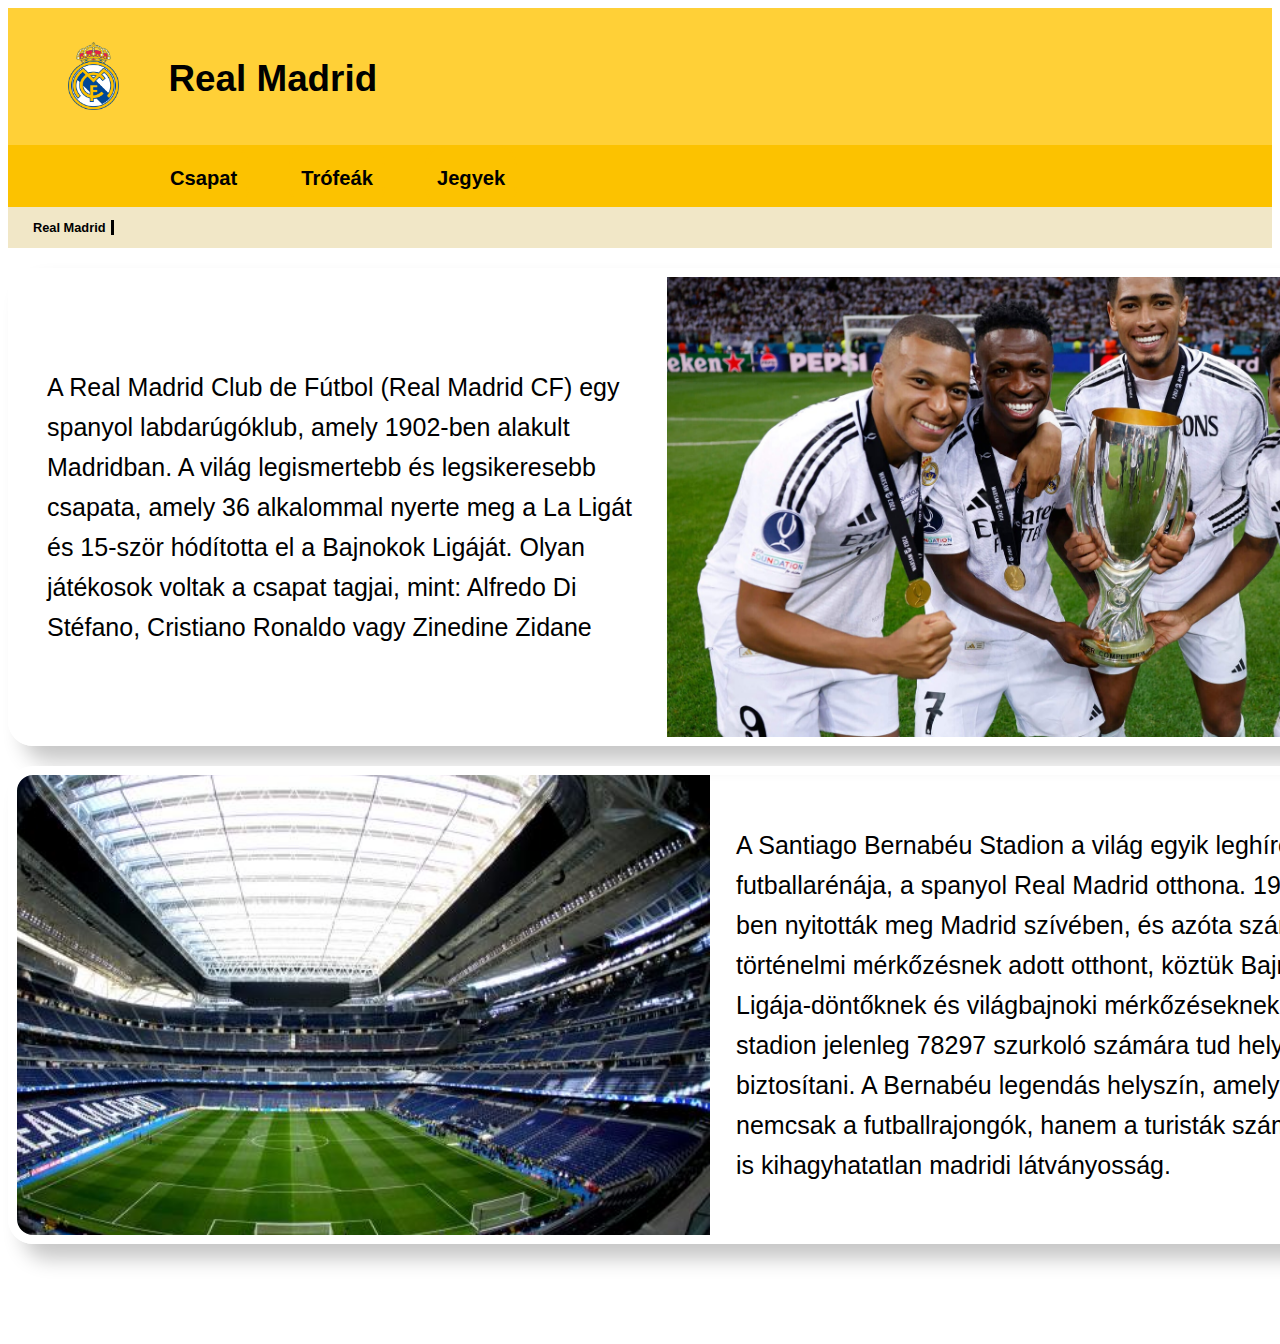
<file: index.html>
<!DOCTYPE html>
<html lang="hu">

<head>
    <meta charset="UTF-8">
    <meta name="viewport" content="width=device-width, initial-scale=1.0">
    <title>Real Madrid</title>
    <link rel="stylesheet" href="style.css">
</head>

<body>

    <div class="felirat">
        <img class="logo" src="Képek/Real_Madrid_CF.svg.png" alt="Real Madrid">
        <h1 id="real">Real Madrid</h1>
    </div>

    <div class="felsok">
        <div id="csapat">
            <p><a href="csapat.html">Csapat</a></p>
        </div>
        <div id="trofeak">
            <p><a href="trofeak.html">Trófeák</a></p>
        </div>
        <div id="jegyek">
            <p><a href="jegyek.html">Jegyek</a></p>
        </div>
    </div>
    <div class="felsok2">
        <p id="felsok2real">Real Madrid</p>

    </div>
<div class="bemut">    
    <p>A Real Madrid Club de Fútbol (Real Madrid CF) egy spanyol labdarúgóklub, amely 1902-ben alakult Madridban.
    A világ legismertebb és legsikeresebb csapata, amely 36 alkalommal nyerte meg a La Ligát és 15-ször hódította el a Bajnokok Ligáját. 
    Olyan játékosok voltak a csapat tagjai, mint: Alfredo Di Stéfano, Cristiano Ronaldo vagy Zinedine Zidane</p>
</div>
<div class="bemut2"> 

    <p>A Santiago Bernabéu Stadion a világ egyik leghíresebb futballarénája, a spanyol Real Madrid otthona. 1947-ben nyitották meg Madrid szívében, és azóta számos történelmi mérkőzésnek adott otthont, köztük Bajnokok Ligája-döntőknek és világbajnoki mérkőzéseknek. A stadion jelenleg 78297 szurkoló számára tud helyet biztosítani. A Bernabéu legendás helyszín, amely nemcsak a futballrajongók, hanem a turisták számára is kihagyhatatlan madridi látványosság.</p>

</div>
</body>

</html>
</file>
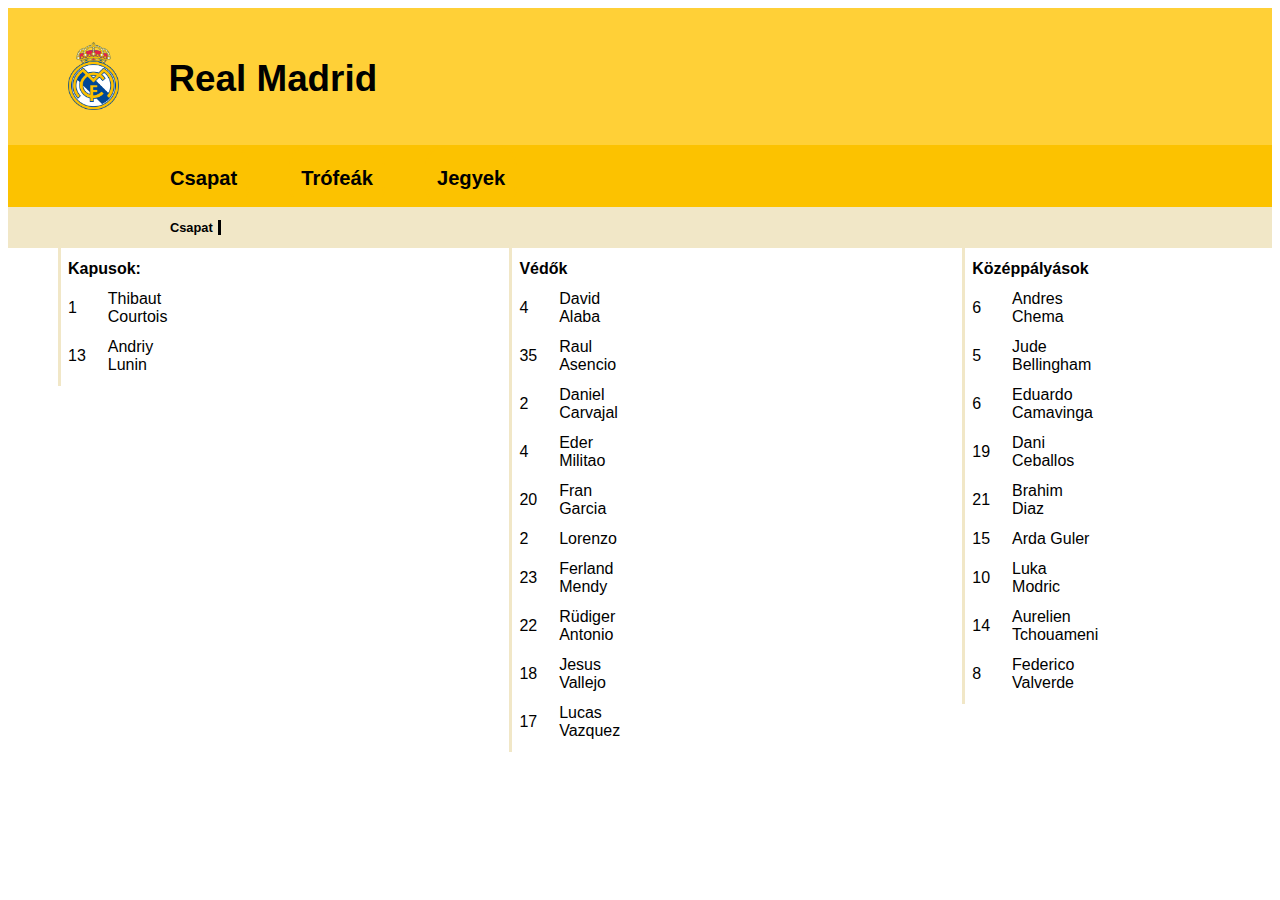
<file: csapat.html>
<!DOCTYPE html>
<html lang="hu">

<head>
    <meta charset="UTF-8">
    <meta name="viewport" content="width=device-width, initial-scale=1.0">
    <title>Csapat</title>
    <link rel="stylesheet" href="style.css">
</head>

<body>
    <div class="felirat">
        <img class="logo" src="Képek/Real_Madrid_CF.svg.png" alt="Real Madrid">
        <a href="index.html">
            <h1 id="real">Real Madrid</h1>
        </a>
    </div>

    <div class="felsok">
        <div id="csapat2">
            <p>Csapat</p>
        </div>
        <div id="trofeak">
            <p><a href="trofeak.html">Trófeák</a></p>
        </div>
        <div id="jegyek">
            <p><a href="jegyek.html">Jegyek</a></p>
        </div>
    </div>
    <div class="felsok2">
        <p id="felsok2csapat">Csapat</p>
    </div>
    <div class="jatekosok">
        <div class="kapusok">
            <table>
                <tr >
                    <th colspan="2">Kapusok:</th>
                </tr>
                <tr>
                    <td>1</td>
                    <td>Thibaut Courtois</td>
                </tr>
                <tr>
                    <td>13</td>
                    <td>Andriy Lunin</td>
                </tr>
            </table>
        </div>
        <div class="vedok">
            <table>
                <tr>
                    <th colspan="2">Védők</th>
                </tr>
                <tr>
                    <td>4</td>
                    <td>David Alaba</td>
                </tr>
                <tr>
                    <td>35</td>
                    <td>Raul Asencio</td>
                </tr>
                <tr>
                    <td>2</td>
                    <td>Daniel Carvajal</td>
                </tr>
                <tr>
                    <td>4</td>
                    <td>Eder Militao</td>
                </tr>
                <tr>
                    <td>20</td>
                    <td>Fran Garcia</td>
                </tr>
                <tr>
                    <td>2</td>
                    <td>Lorenzo</td>
                </tr>
                <tr>
                    <td>23</td>
                    <td>Ferland Mendy</td>
                </tr>
                <tr>
                    <td>22</td>
                    <td>Rüdiger Antonio</td>
                </tr>
                <tr>
                    <td>18</td>
                    <td>Jesus Vallejo</td>
                </tr>
                <tr>
                    <td>17</td>
                    <td>Lucas Vazquez</td>
                </tr>
            </table>
        </div>
        <div class="kozepalya">
            <table>
                <tr>
                    <th colspan="2">Középpályások</th>
                </tr>
                <tr>
                    <td>6</td>
                    <td>
                        Andres Chema</td>
                </tr>
                <tr>
                    <td>5</td>
                    <td>
                        Jude Bellingham </td>
                </tr>
                <tr>
                    <td>6</td>
                    <td>Eduardo Camavinga </td>
                </tr>
                <tr>
                    <td>19</td>
                    <td> Dani Ceballos </td>
                </tr>
                <tr>
                    <td>21</td>
                    <td>Brahim Diaz </td>
                </tr>
                <tr>
                    <td>15</td>
                    <td>Arda Guler </td>
                </tr>
                <tr>
                    <td>10</td>
                    <td>Luka Modric </td>
                </tr>
                <tr>
                    <td>14</td>
                    <td> Aurelien Tchouameni </td>
                </tr>
                <tr>
                    <td>8</td>
                    <td>Federico Valverde </td>
                </tr>
            </table>
        </div>
        <div class="csatarok">
        <table >
            <tr>
                <th colspan="2">Csatárok</th>
            </tr>
        <tr>
            <td>16</td>
            <td>Endrick</td>
        </tr>
        <tr>
            <td>9</td>
            <td>Kylian Mbappe</td>
        </tr>
        <tr>
            <td>11</td>
            <td>Rodrygo</td>
        </tr>
        <tr>
            <td>7</td>
            <td>Vinicius Junior</td>
        </tr>
        <tr>
            <td>36</td>
            <td>Yanez Dániel</td>
        </tr>
        </table>
        </div>
    </div>

</body>

</html>
</file>
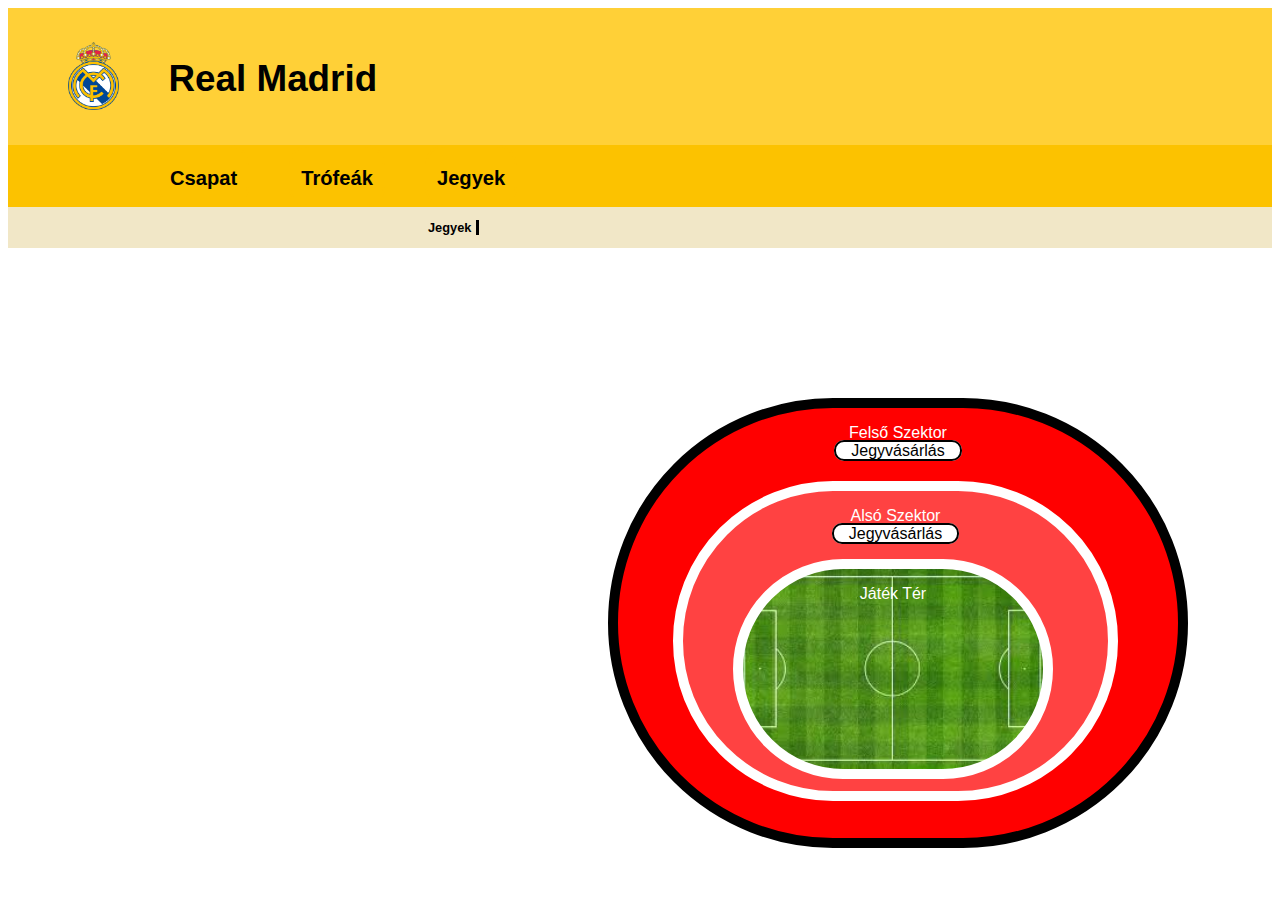
<file: jegyek.html>
<!DOCTYPE html>
<html lang="hu">
<head>
    <meta charset="UTF-8">
    <meta name="viewport" content="width=device-width, initial-scale=1.0">
    <title>Jegyek</title>
    <link rel="stylesheet" href="style.css">
</head>
<body>
    <div class="felirat">
        <img class="logo" src="Képek/Real_Madrid_CF.svg.png" alt="Real Madrid">
        <a href="index.html">
            <h1 id="real">Real Madrid</h1>
        </a>
    </div>

    <div class="felsok">
        <div id="csapat">
            <p><a href="csapat.html">Csapat</a></p>
        </div>
        <div id="trofeak">
            <p><a href="trofeak.html">Trófeák</a></p>
        </div>
        <div id="jegyek2">
            <p>Jegyek</p>
        </div>
    </div>
    <div class="felsok2">
        <p id="felsok2jegyek">Jegyek</p>
        </div>
        

        <div class="stadion">
            <div class="masodiksor">
                <p id="stadionfelirat"> Felső Szektor <br> <a id="stadionlink" href="jegyvasarlas2.html">Jegyvásárlás</a></p>
                <div class="elsosor">
                    <p id="stadionfelirat">Alsó Szektor <br> <a id="stadionlink"  href="jegyvasarlas.html">Jegyvásárlás</a></p>
                    <div class="jatekter">
                        <p id="stadionfelirat">Játék Tér</p>
                    </div>
                </div>
            </div>
        </div>
</body>
</html>
</file>
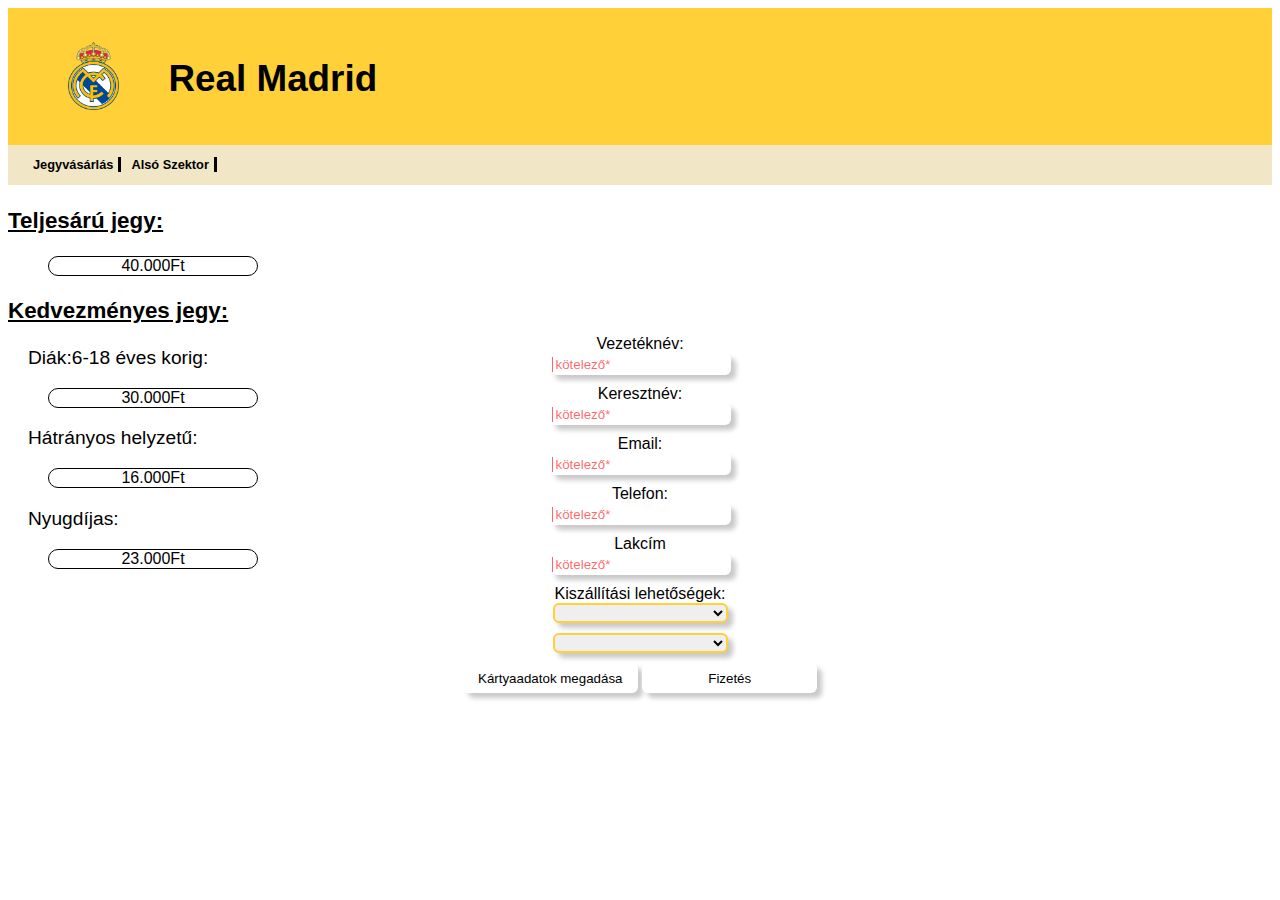
<file: jegyvasarlas.html>
<!DOCTYPE html>
<html lang="hu">
<head>
    <meta charset="UTF-8">
    <meta name="viewport" content="width=device-width, initial-scale=1.0">
    <title>Jegyvásárlás</title>
    <link rel="stylesheet" href="style.css">
</head>
<body>
    
    <div class="felirat">
        <img class="logo" src="Képek/Real_Madrid_CF.svg.png" alt="Real Madrid">
        <a href="index.html">
            <h1 id="real">Real Madrid</h1>
        </a>
    </div>
</div>
<div class="felsok2">
    <p id="felsok2real">Jegyvásárlás</p>
    <p id="felsok2real">Alsó Szektor</p>
</div>

    <div class="definelist">
        <dl>
            <p id="dl">Teljesárú jegy:</p>
            <dd id="dd">40.000Ft</dd>
            <p id="dl">Kedvezményes jegy:</p>
            <dt>
                <p id="dt">Diák:6-18 éves korig:</p>
            </dt>
            <dd id="dd">30.000Ft</dd>
            <dt>
                <p id="dt">Hátrányos helyzetű:</p>
            <dd id="dd">16.000Ft</dd>
            </dt>
            <dt>
                <p id="dt">Nyugdíjas:</p>
<dd id="dd">23.000Ft</dd>
            </dt>
        </dl>
    </div>


    <div class="form">
        <form action="">
            <label for="vezeteknev">Vezetéknév:</label><br>
            <input type="text" name="vezeteknev" id="vezeteknev" placeholder="kötelező*"> <br>
            <label for="keresztnev">Keresztnév:</label> <br>
            <input type="text" name="keresztnev" id="keresztnev" placeholder="kötelező*"> <br>
            <label for="email">Email:</label><br>
            <input type="text" name="email" id="email" placeholder="kötelező*"><br>
            <label for="tel">Telefon:</label><br>
            <input type="number" name="tel" id="tel" placeholder="kötelező*"><br>
            <label for="lakcim">Lakcím</label><br>
            <input type="text" name="lakcim" id="lakcim" placeholder="kötelező*"> <br>
            <label for="modok">Kiszállítási lehetőségek:</label><br>
            <select name="modok" id="jegy">
                <option value=""></option>
                <option value="hazhozszallitas">Házhozszállítás</option>
                <option value="emailbenkuldes"> Email-ben küldés</option>
            </select><br>
            <select name="jegyek" id="jegy">
                <option value=""></option>
                <option value="Teljesárú">Teljesárú</option>
                <option value="Diák">Diák</option>
                <option value="Hátrányos">Hátrányos helyzetű</option>
                <option value="Nyugdíjas">Nyugdíjas</option>
            </select><br>

            <input type="button" name="kartya" id="kartya" value="Kártyaadatok megadása">
            <input type="button" name="fizetes" id="fizetes" value="Fizetés">
  
        </form>
    </div>
</body>
</html>
</file>
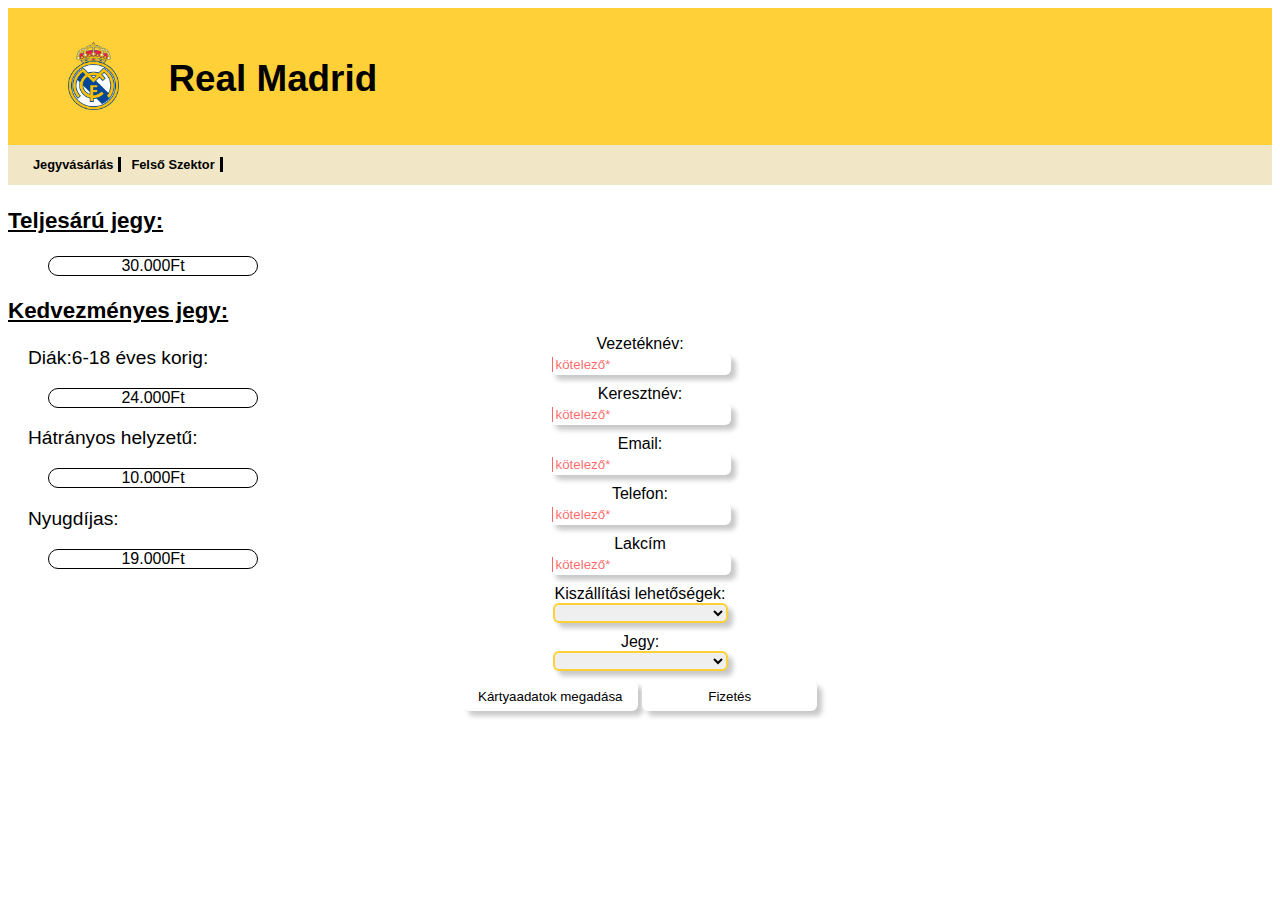
<file: jegyvasarlas2.html>
<!DOCTYPE html>
<html lang="hu">

<head>
    <meta charset="UTF-8">
    <meta name="viewport" content="width=device-width, initial-scale=1.0">
    <title>Jegyvásárlás</title>
    <link rel="stylesheet" href="style.css">
</head>

<body>

    <div class="felirat">
        <img class="logo" src="Képek/Real_Madrid_CF.svg.png" alt="Real Madrid">
        <a href="index.html">
            <h1 id="real">Real Madrid</h1>
        </a>
    </div>
    <div class="felsok2">
        <p id="felsok2real">Jegyvásárlás</p>
        <p id="felsok2real">Felső Szektor</p>
    </div>
    <div class="definelist">
        <dl>
            <p id="dl">Teljesárú jegy:</p>
            <dd id="dd">30.000Ft</dd>
            <p id="dl">Kedvezményes jegy:</p>
            <dt>
                <p id="dt">Diák:6-18 éves korig:</p>
            </dt>
            <dd id="dd">24.000Ft</dd>
            <dt>
                <p id="dt">Hátrányos helyzetű:</p>
            <dd id="dd">10.000Ft</dd>
            </dt>
            <dt>
                <p id="dt">Nyugdíjas:</p>
<dd id="dd">19.000Ft</dd>
            </dt>
        </dl>
    </div>


    <div class="form">
        <form action="">
            <label for="vezeteknev">Vezetéknév:</label><br>
            <input type="text" name="vezeteknev" id="vezeteknev" placeholder="kötelező*"><br>
            <label for="keresztnev">Keresztnév:</label><br>
            <input type="text" name="keresztnev" id="keresztnev" placeholder="kötelező*"> <br>
            <label for="email">Email:</label><br>
            <input type="text" name="email" id="email" placeholder="kötelező*"><br>
            <label for="tel">Telefon:</label><br>
            <input type="number" name="tel" id="tel" placeholder="kötelező*"><br>
            <label for="lakcim">Lakcím</label><br>
            <input type="text" name="lakcim" id="lakcim" placeholder="kötelező*"> <br>
            <label for="modok">Kiszállítási lehetőségek:</label><br>
            <select name="modok" id="jegy">
                <option value="" placeholder="kötelező*"></option>
                <option value="hazhozszallitas">Házhozszállítás</option>
                <option value="emailbenkuldes"> Email-ben küldés</option>
            </select><br>
            <label for="jegyek">Jegy:</label><br>
            <select name="jegyek" id="jegy">
                <option value=""></option>
                <option value="Teljesárú">Teljesárú</option>
                <option value="Diák">Diák</option>
                <option value="Hátrányos">Hátrányos helyzetű</option>
                <option value="Nyugdíjas">Nyugdíjas</option>
            </select><br>
            <input type="button" name="kartya" id="kartya" value="Kártyaadatok megadása">
            <input type="button" name="fizetes" id="fizetes" value="Fizetés">
        </form>
    </div>
</body>

</html>
</file>
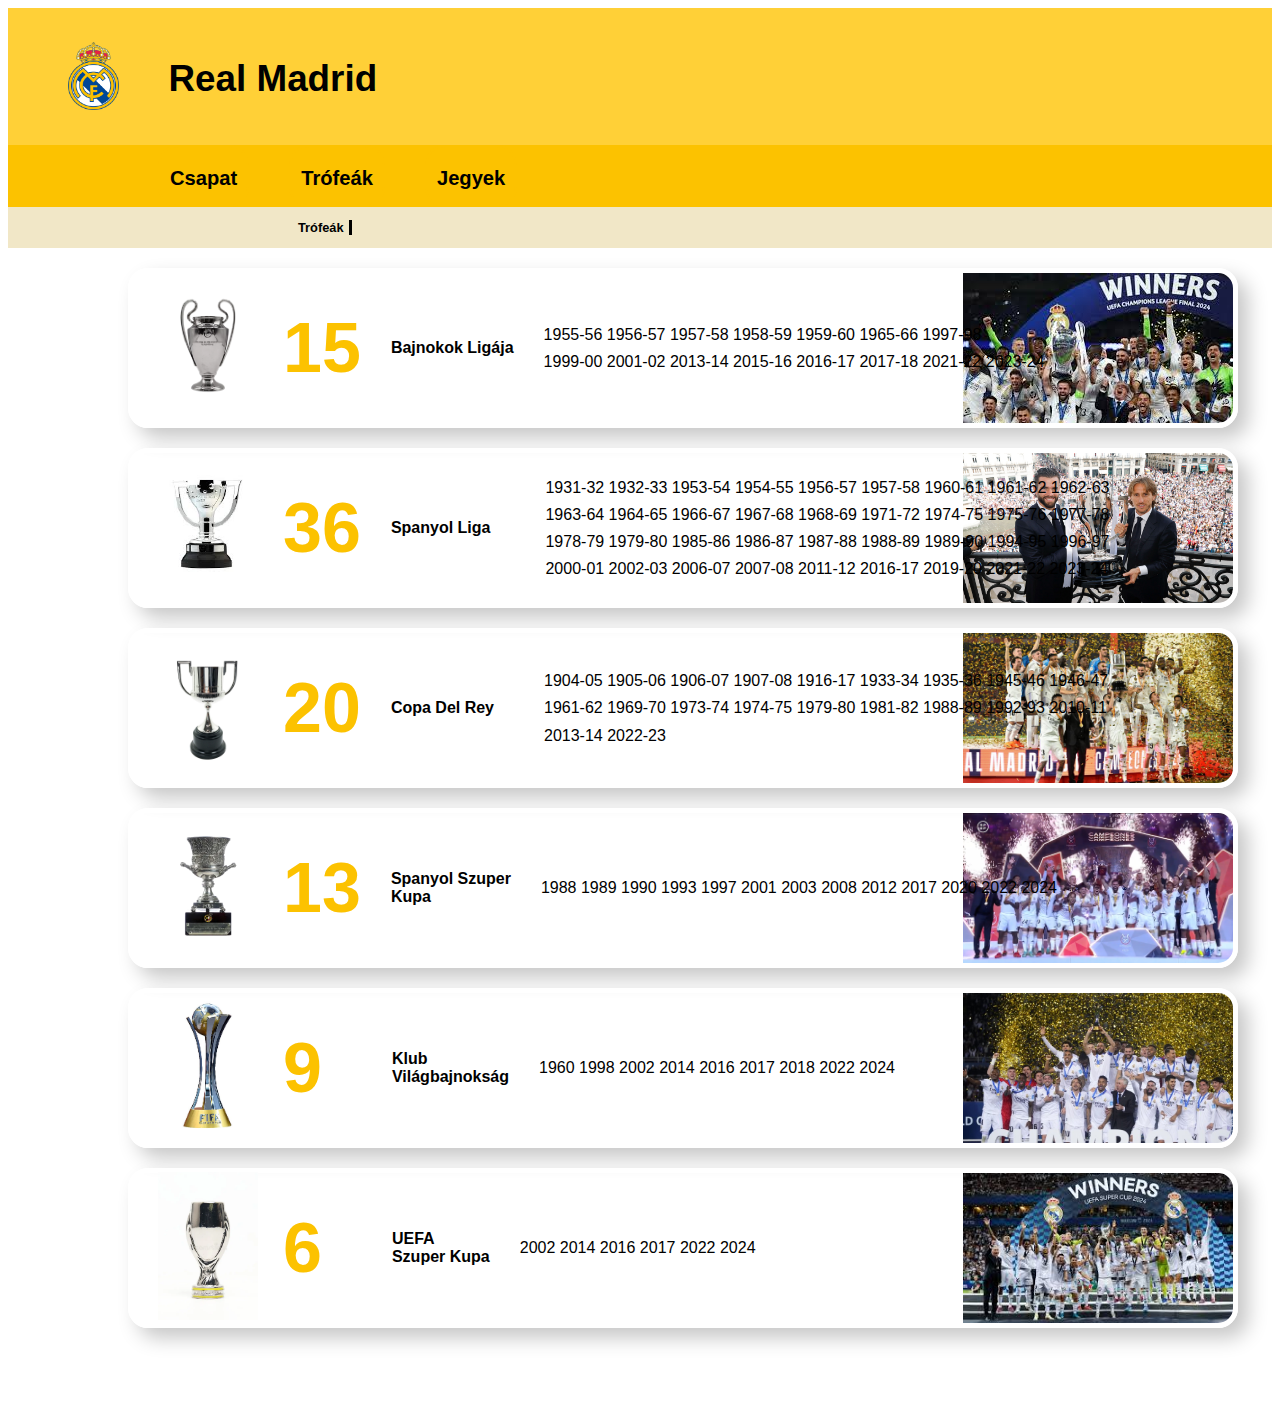
<file: trofeak.html>
<!DOCTYPE html>
<html lang="hu">

<head>
    <meta charset="UTF-8">
    <meta name="viewport" content="width=device-width, initial-scale=1.0">
    <title>Trófeák</title>
    <link rel="stylesheet" href="style.css">
</head>

<body>
        <div class="felirat">
            <img class="logo" src="Képek/Real_Madrid_CF.svg.png" alt="Real Madrid">
            <a href="index.html">
                <h1 id="real">Real Madrid</h1>
            </a>
        </div>
        <div class="felsok">
            <div id="csapat">
                <p><a href="csapat.html">Csapat</a></p>
            </div>
            <div id="trofeak2">
                <p>Trófeák</p>
            </div>
            <div id="jegyek">
                <p><a href="jegyek.html">Jegyek</a></p>
            </div>
        </div>
        <div class="felsok2">
            <p id="felsok2trofea">Trófeák</p>
        </div>





    <div class="kupak" id="bl">
        <div><img class="kupakep" id="copadelrey" src="Képek/i2685_-_uefa_champions_league_trophy_replica_100mm_-_icons_1.webp" alt="Bajnokok ligája"></div>
        <div id="kupaszam">15</div>
        <div class="kupafelirat">Bajnokok Ligája</div>
        <p id="evszamok">1955-56  1956-57  1957-58  1958-59  1959-60  1965-66  1997-98 <br>1999-00  2001-02  2013-14  2015-16  2016-17  2017-18  2021-22 2023-24</p>
    
    </div>
    <div class="kupak" id="liga">
        <div><img class="kupakep" src="Képek/laliga trophy.jpg" alt="Laliga trófea"></div>
        <div id="kupaszam">36</div>
        <div class="kupafelirat" style="margin-right: 25px;">Spanyol Liga</div>
        <p id="evszamok">1931-32  1932-33  1953-54  1954-55  1956-57  1957-58  1960-61 1961-62  1962-63 <br>  1963-64  1964-65  1966-67  1967-68  1968-69 1971-72  1974-75  1975-76  1977-78 <br> 1978-79  1979-80  1985-86 1986-87  1987-88  1988-89  1989-90  1994-95  1996-97 <br> 2000-01 2002-03  2006-07  2007-08  2011-12   2016-17  2019-20  2021-22  2023-24</p>
    </div>
    <div class="kupak" id="copa">
        <div><img class="kupakep" id="copadelrey" src="Képek/copa del rey.jpg" alt="Copa del rey"></div>
        <div id="kupaszam">20</div>
        <div class="kupafelirat" style="margin-right: 20px;">Copa Del Rey</div>
        <p id="evszamok">1904-05  1905-06  1906-07  1907-08  1916-17  1933-34  1935-36 1945-46  1946-47 <br>  1961-62  1969-70  1973-74  1974-75  1979-80 1981-82  1988-89  1992-93  2010-11 <br>  2013-14  2022-23</p>
    </div>
    <div class="kupak" id="supercup">
        <div><img class="kupakep" id="copadelrey" src="Képek/super cup.webp" alt="Szuper kupa"></div>
        <div id="kupaszam">13</div>
        <div class="kupafelirat">Spanyol Szuper <br> Kupa</div>
        <p id="evszamok">1988  1989  1990  1993  1997  2001  2003  2008  2012  2017  2020  2022  2024</p>
    </div>
    <div class="kupak" id="clubwc">
        <div><img class="kupakep" id="copadelrey" src="Képek/clubworldcup.jpg" alt="Klubvilágbajnokság"></div>
        <div id="kupaszam">9</div>
        <div class="kupafelirat" id="klubvb">Klub <br>Világbajnokság</div>
        <p id="evszamok">1960  1998  2002  2014  2016  2017  2018  2022  2024</p>
    </div>
    <div class="kupak" id="esupercup">
        <div><img class="kupakep" id="copadelrey" src="Képek/europeansuper cup.webp" alt="UEFA szuper kupa"></div>
        <div id="kupaszam">6</div>
        <div class="kupafelirat" id="klubvb">UEFA <br>Szuper Kupa</div>
        <p id="evszamok">2002  2014  2016  2017  2022  2024</p>
    </div>
    
</body>

</html>
</file>
<file: style.css>
body {
font-family: sans-serif;
}

h1 {
    margin-left: 20px;
    font-size: 2.3em;
    margin-top: 50px;
}

.logo {
    width: 4%;
    height: 4%;
    padding-left: 60px;
    display: flex;
    margin-right: 30px;
    margin-top: 20px;
}

.felirat {
    background-color: #ffd037;
    display: flex;
    align-items: center;
    justify-content: flex-start;
    padding-bottom: 20px;
    transition: transform 0.2s ease, background-color 0.2s ease;
}

#csapat,
#jegyek,
#trofeak {
    border: 2px solid #fcc200;
    transition: transform 0.2s ease, background-color 0.2s ease;
}

.felsok {
    background-color: #fcc200;
    display: flex;
    gap: 40px;
    padding-left: 150px;
    font-size: 1.4em;
    font-weight: bold;
    height: 2.8em;
}

.felsok p {
    padding-left: 10px;
    padding-right: 10px;
    align-items: center;
}

#csapat,
#csapat2 {
    font-size: 0.9em;
    border: 2px solid #fcc200;
    cursor: pointer;
    border-radius: 20px;
}

#csapat:hover,
#csapat2:hover {
    background-color: #ffd037;
    border: 2px solid black;
    border-radius: 20px;
    transform: scale(1.1);
}

#trofeak,
#trofeak2 {
    font-size: 0.9em;
    border: 2px solid #fcc200;
    cursor: pointer;
    border-radius: 20px;
}

#trofeak:hover,
#trofeak2:hover {
    background-color: #ffd037;
    border: 2px solid black;
    border-radius: 20px;
    transform: scale(1.1);
}

#jegyek,
#jegyek2 {
    font-size: 0.9em;
    border: 2px solid #fcc200;
    cursor: pointer;
    border-radius: 20px;
}

#jegyek:hover,
#jegyek2:hover {
    background-color: #ffd037;
    border: 2px solid black;
    border-radius: 20px;
    transform: scale(1.1);
}
#csapat2,#jegyek2,#trofeak2{
    transition: ease-in-out 0.2s;
}

.felsok2 {
    background-color: #f1e7c7;
    display: flex;
    padding-left: 15px;
    font-size: 0.8em;

}

#felsok2csapat {
    padding-left: 147px;
    font-weight: bold;
    border-right: 3px solid black;
    padding-right: 5px;
}

#felsok2trofea {
    padding-left: 275px;
    font-weight: bold;
    border-right: 3px solid black;
    padding-right: 5px;
}

#felsok2jegyek {
    padding-left: 405px;
    font-weight: bold;
    border-right: 3px solid black;
    padding-right: 5px;
}

#felsok2real {
    border-right: 3px solid black;
    padding-right: 5px;
    font-weight: bold;
    padding-left: 10px;
}

a {
    text-decoration: none;
    color: black;
}

#real:hover {
    color: dimgray;
    transform: scale(1.1);
    cursor: pointer;
}

td {
    padding-left: 10px;
    padding-right: 10px;
}

table {
    margin-left: 50px;
}

.jatekosok {
    display: flex;
    gap: 270px;
}

th {
    text-align: left;
    padding: 10px 20px 10px 0;
}

td {
    padding: 0px 20px 10px 0;
}

table {
    border-left: 3px solid #f1e7c7;
    padding-left: 5px;
}

.kupak {
    display: flex;
    margin-left: 120px;
    align-items: center;
    box-shadow: 10px 10px 20px rgb(199, 199, 199);
    max-width: 87%;
    border-radius: 20px;
    margin-top: 20px;
    margin-bottom: 20px;
    height: 150px;
    border: 5px solid white;

}

.kupakep {
    width: 150px;

}

#kupaszam {
    font-size: 70px;
    font-weight: bold;
    color: #fcc200;
    cursor: default;
}

.kupafelirat {
    padding: 0 30px;
    font-weight: bold;
    cursor: default;
}

#evszamok {
    line-height: 1.7em;
    cursor: default;
}

#copadelrey {
    width: 100px;
    margin: 0 25px 0 25px;
}

#klubvb {
    padding-left: 70px;
}

#bl {
    background-image: url(Képek/24ucl\ celebration.jpg);
    background-position-x: right;
    background-repeat: no-repeat;
}

#liga {
    background-image: url(Képek/league.jpg);
    background-position-x: right;
    background-repeat: no-repeat;
    background-size: 270px;
}

#copa {
    background-image: url(Képek/copadelrey.jpg);
    background-size: 270px;
    background-repeat: no-repeat;
    background-position-x: right;
}

#supercup {
    background-image: url(Képek/supercup.jpg);
    background-size: 270px;
    background-repeat: no-repeat;
    background-position-x: right;
}

#clubwc {
    background-image: url(Képek/clubwc.jpg);
    background-size: 270px;
    background-repeat: no-repeat;
    background-position-x: right;
}

#esupercup {
    background-image: url(Képek/esupercup.jpg);
    background-size: 270px;
    background-repeat: no-repeat;
    background-position-x: right;
    margin-bottom: 100px;
}

.jatekter {
    width: 300px;
    block-size: 200px;
    color: white;
    background-image: url(Képek/letöltés.jpg);
    background-repeat: no-repeat;
    background-position: -21px;
    background-size: cover;
    position: relative;
    left: 50px;
    z-index: 3;
    border-radius: 110px;
    border: 10px solid white;
}

.elsosor {
    color: white;
    position: relative;
    width: 425px;
    block-size: 300px;
    background-color: rgb(255, 66, 66);
    border-radius: 200px;
    border: 10px solid white;
    z-index: 2;
    left: 55px;
    top: 5px;
}

.masodiksor {
    color: white;
    position: absolute;
    background-color: rgb(255, 0, 0);
    border: 10px solid black;
    width: 560px;
    block-size: 430px;
    border-radius: 350px;
    margin-top: 150px;
    margin-left: 600px;
}

select {
    border: 0px;
    border-radius: 6px;
    box-shadow: 5px 5px 5px rgb(201, 201, 201);
    margin-bottom: 10px;
    height: 20px;
    width: 175px;
}

#stadionfelirat {
    text-align: center;
}

#stadionlink {
    color: black;
    background-color: white;
    padding: 0 15px;
    border: 2px solid black;
    border-radius: 10px;

}

.form {
    text-align: center;
    position: relative;
    z-index: 2;
    margin: 150px 0 000px;
}

::placeholder {
    color: rgba(255, 0, 0, 0.603);
    border-left: 1px solid rgba(255, 0, 0, 0.603);
    padding-left: 3px;
}

input[type="text"],
input[type="number"] {
    border: 0px;
    border-radius: 6px;
    box-shadow: 5px 5px 5px rgb(201, 201, 201);
    margin-bottom: 10px;
    height: 20px;
}


input[type="text"]:hover {
    transform: scale(1.1);
}

input[type="button"] {
    width: 175px;
    height: 30px;
    background-color: white;
    border: 0;
    border-radius: 6px;
    box-shadow: 5px 5px 5px rgb(201, 201, 201);
}

input[type="button"]:hover {
    transform: scale(1.1);
}

#dd {
    font-weight: 1.0em;
    border: 1px solid black;
    text-align: center;
    border-radius: 10px;
}

#dt {
    font-weight: 500;
    font-size: 1.2em;
    margin-left: 20px;
}

#dl {
    font-weight: bold;
    font-size: 1.4em;
    text-decoration: underline;
}

.definelist {
    width: 250px;
    position: absolute;
}

.radio {


    position: relative;
    z-index: 3;
}

#jegy {
    border: 2px solid #ffd037;
}

.bemut {
    display: flex;
    box-shadow: 15px 15px 20px rgb(199, 199, 199) ;
    border-radius: 25px;
    font-size: 25px;
    padding: 30px;
    width: 1300px;
    margin: auto;
    background-image: url(Képek/team\ pic.jpg);
    background-position: 650px;
    background-size: 62%;
    line-height: 40px;
    background-repeat: no-repeat;
    border: 9px solid white;
    height: 400px;
    align-items: center;
    margin-top: 20px;
    transition: transform 1s ease;
}
.bemut p{
    margin-right: 700px;
    cursor: default;
}
.bemut:hover{
    transform: scale(1.05);
}
.bemut2{
    box-shadow: 15px 15px 20px rgb(199, 199, 199) ;
    border-radius: 25px;
    font-size: 25px;
    padding: 30px;
    width: 1300px;
    margin: auto;
    background-image: url(Képek/3bd6b31f96f27ca42607fb616c22666c.jpg);
    background-position: -150px;
    background-size: 62%;
    line-height: 40px;
    background-repeat: no-repeat;
    border: 9px solid white;
    height: 400px;
    display: flex;
    align-items: center;
    margin-top: 20px;
    transition: transform 1s ease;
    margin-bottom: 100px;
}
.bemut2 p{
    margin-left: 689px;
    cursor: default;
}
.bemut2:hover{
    transform: scale(1.05);

}
</file>
